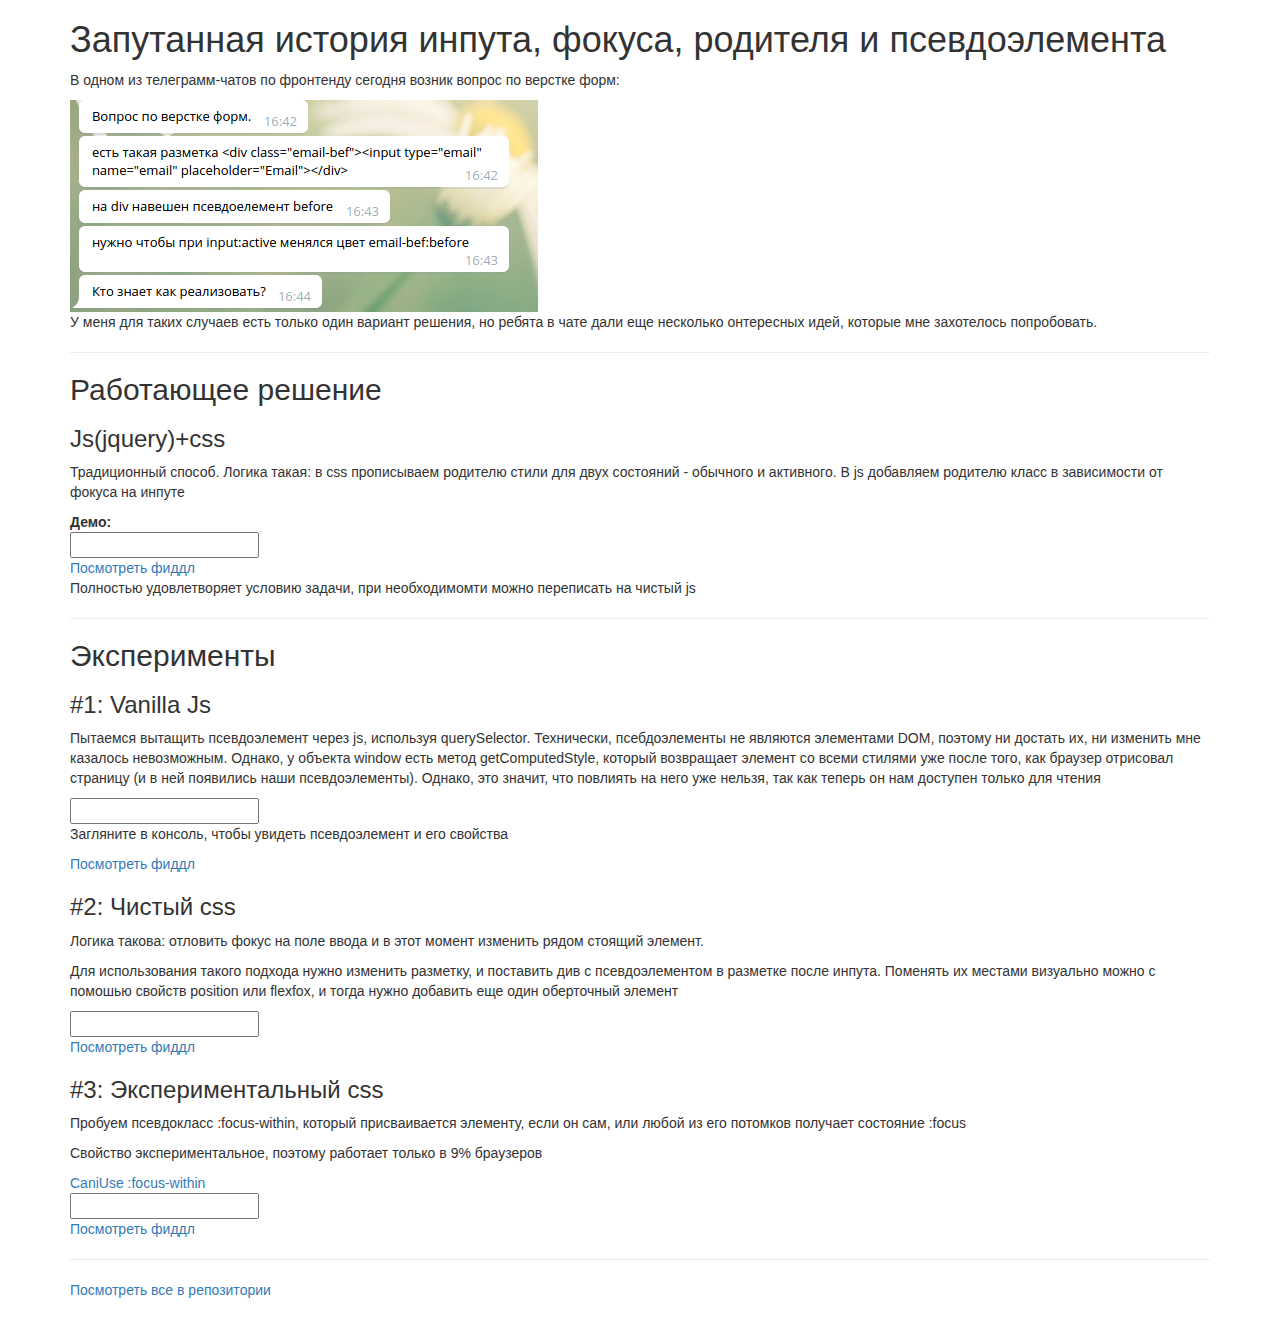
<file: index.html>
<!DOCTYPE html>
<html lang="en">
<head>
  <meta charset="UTF-8">
  <title>Фокусы с псевдоэлементом родителя</title>
  <script src="https://code.jquery.com/jquery-3.2.1.min.js"></script>
  <link rel="stylesheet" href="https://maxcdn.bootstrapcdn.com/bootstrap/3.3.7/css/bootstrap.min.css">
  <style>
    
  </style>
</head>
<body>
  <div class="container">
    <div class="row">
      <div class="col-xs-12">
        <h1>Запутанная история инпута, фокуса, родителя и псевдоэлемента</h1>
        <p>В одном из телеграмм-чатов по фронтенду сегодня возник вопрос по верстке форм:</p>
        <img src="question.png" alt="Question screenshot">
        <p>У меня для таких случаев есть только один вариант решения, но ребята в чате дали еще несколько онтересных идей, которые мне захотелось попробовать.</p>
        <hr>
        <h2>Работающее решение</h2>
        <div class="traditional">
          <h3>Js(jquery)+css</h3>
          <p>Традиционный способ. Логика такая: в css прописываем родителю стили для двух состояний - обычного и активного. В js добавляем родителю класс в зависимости от фокуса на инпуте</p>
          <b>Демо:</b>
          <div class="email">
            <input type="text">
          </div>
          <script>
            var element = $('.traditional .email input');
            var parent = $(element).parent();
            element.focus(function(){
              parent.addClass('active');
            }).blur(function(){
              parent.removeClass('active');
            })
          </script>
          <a href="https://jsfiddle.net/bzkkdd4r/" target="_blank">Посмотреть фиддл</a>
          <p>Полностью удовлетворяет условию задачи, при необходимомти можно переписать на чистый js</p>
        </div>
        <hr>
        <h2>Эксперименты</h2>
        <div class="option1">
          <h3>#1: Vanilla Js</h3>
          <p>Пытаемся вытащить псевдоэлемент через js, используя querySelector. Технически, псебдоэлементы не являются элементами DOM, поэтому ни достать их, ни изменить мне казалось невозможным. Однако, у объекта window есть метод getComputedStyle, который возвращает элемент со всеми стилями уже после того, как браузер отрисовал страницу (и в ней появились наши псевдоэлементы). Однако, это значит, что повлиять на него уже нельзя, так как теперь он нам доступен только для чтения</p>
          <div class="email">
            <input type="text">
          </div>
          <p>Загляните в консоль, чтобы увидеть псевдоэлемент и его свойства</p>
          <a href="https://jsfiddle.net/ec7k93hv/" target="_blank">Посмотреть фиддл</a>   
          <script>
            var pseudoElement = window.getComputedStyle(document.querySelector('.email'), ':before');
            console.log("Псевдоэлемент");
            console.log(pseudoElement);
          </script>
        </div>
        <div class="option2">
          <h3>#2: Чистый css</h3>
          <p>Логика такова: отловить фокус на поле ввода и в этот момент изменить рядом стоящий элемент.</p>
          <p> Для использования такого подхода нужно изменить разметку, и поставить див c псевдоэлементом в разметке после инпута. Поменять их местами визуально можно с помошью свойств position или flexfox, и тогда нужно добавить еще один оберточный элемент</p>
          <div class="parent-wrapper">
            <input type="text">
            <div class="email"></div>
          </div>
          <a href="https://jsfiddle.net/ao72v2ew/" target="_blank">Посмотреть фиддл</a>
        </div>

        <div class="option3">
          <h3>#3: Экспериментальный css</h3>
          <p>Пробуем псевдокласс :focus-within, который присваивается элементу, если он сам, или любой из его потомков получает состояние :focus</p>
          <p>Свойство экспериментальное, поэтому работает только в 9% браузеров</p>
          <a href="http://caniuse.com/#search=%3Afocus-within" target="_blank">CaniUse :focus-within</a>
          <div class="email">
            <input type="text">
          </div>
          <a href="https://jsfiddle.net/3sar0z13/" target="_blank">Посмотреть фиддл</a>
        </div>
        <hr>
        <a href="https://github.com/tsvetkovamaria/explore-focus" target="_blank">Посмотреть все в репозитории</a>
        <br><br>
      </div>
    </div>
  </div>
</body>
</html>
</file>
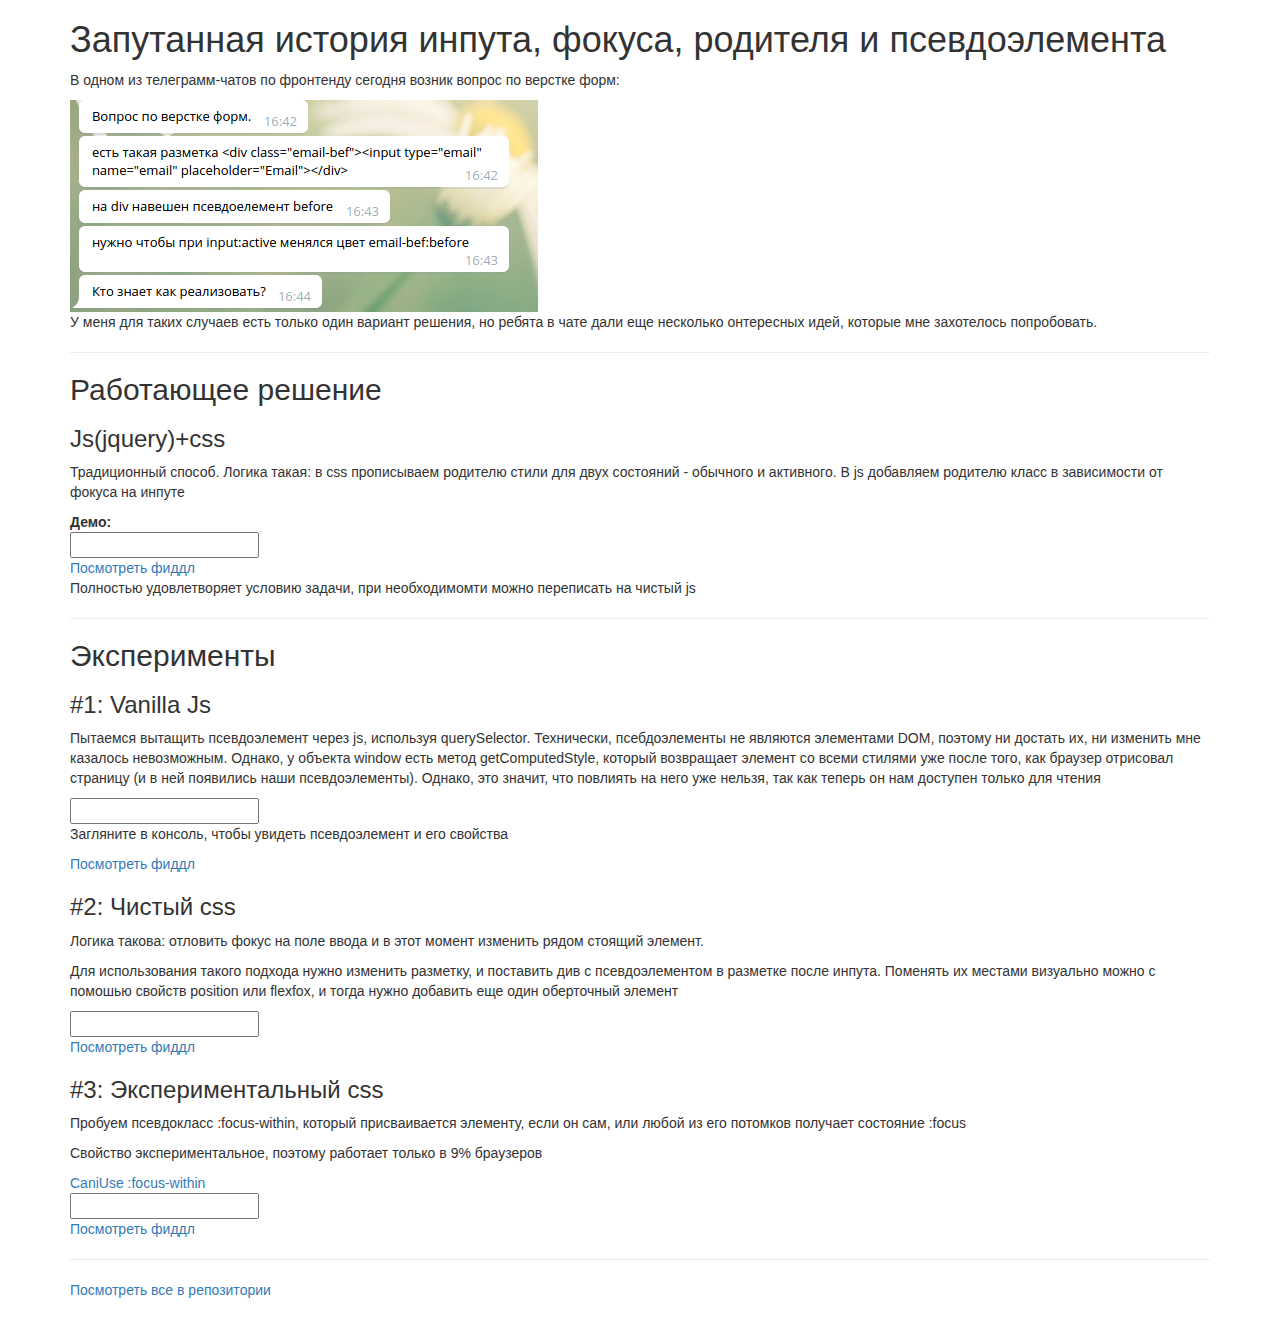
<file: test.html>
<!DOCTYPE html>
<html lang="en">
<head>
  <meta charset="UTF-8">
  <title>Document</title>
  <script src="https://code.jquery.com/jquery-3.2.1.min.js"></script>
  <link rel="stylesheet" href="https://maxcdn.bootstrapcdn.com/bootstrap/3.3.7/css/bootstrap.min.css">
  <style>
    
  </style>
</head>
<body>
  <div class="container">
    <div class="row">
      <div class="col-xs-12">
        <h1>Запутанная история инпута, фокуса, родителя и псевдоэлемента</h1>
        <p>В одном из телеграмм-чатов по фронтенду сегодня возник вопрос по верстке форм:</p>
        <img src="question.png" alt="Question screenshot">
        <p>У меня для таких случаев есть только один вариант решения, но ребята в чате дали еще несколько онтересных идей, которые мне захотелось попробовать.</p>
        <hr>
        <h2>Работающее решение</h2>
        <div class="traditional">
          <h3>Js(jquery)+css</h3>
          <p>Традиционный способ. Логика такая: в css прописываем родителю стили для двух состояний - обычного и активного. В js добавляем родителю класс в зависимости от фокуса на инпуте</p>
          <b>Демо:</b>
          <div class="email">
            <input type="text">
          </div>
          <script>
            var element = $('.traditional .email input');
            var parent = $(element).parent();
            element.focus(function(){
              parent.addClass('active');
            }).blur(function(){
              parent.removeClass('active');
            })
          </script>
          <a href="https://jsfiddle.net/bzkkdd4r/">Посмотреть фиддл</a>
          <p>Полностью удовлетворяет условию задачи, при необходимомти можно переписать на чистый js</p>
        </div>
        <hr>
        <h2>Эксперименты</h2>
        <div class="option1">
          <h3>#1: Vanilla Js</h3>
          <p>Пытаемся вытащить псевдоэлемент через js, используя querySelector. Технически, псебдоэлементы не являются элементами DOM, поэтому ни достать их, ни изменить мне казалось невозможным. Однако, у объекта window есть метод getComputedStyle, который возвращает элемент со всеми стилями уже после того, как браузер отрисовал страницу (и в ней появились наши псевдоэлементы). Однако, это значит, что повлиять на него уже нельзя, так как теперь он нам доступен только для чтения</p>
          <div class="email">
            <input type="text">
          </div>
          <p>Загляните в консоль, чтобы увидеть псевдоэлемент и его свойства</p>
          <a href="https://jsfiddle.net/ec7k93hv/">Посмотреть фиддл</a>   
          <script>
            var pseudoElement = window.getComputedStyle(document.querySelector('.email'), ':before');
            console.log("Псевдоэлемент");
            console.log(pseudoElement);
          </script>
        </div>
        <div class="option2">
          <h3>#2: Чистый css</h3>
          <p>Логика такова: отловить фокус на поле ввода и в этот момент изменить рядом стоящий элемент.</p>
          <p> Для использования такого подхода нужно изменить разметку, и поставить див c псевдоэлементом в разметке после инпута. Поменять их местами визуально можно с помошью свойств position или flexfox, и тогда нужно добавить еще один оберточный элемент</p>
          <div class="parent-wrapper">
            <input type="text">
            <div class="email"></div>
          </div>
          <a href="https://jsfiddle.net/ao72v2ew/">Посмотреть фиддл</a>
        </div>

        <div class="option3">
          <h3>#3: Экспериментальный css</h3>
          <p>Пробуем псевдокласс :focus-within, который присваивается элементу, если он сам, или любой из его потомков получает состояние :focus</p>
          <p>Свойство экспериментальное, поэтому работает только в 9% браузеров</p>
          <a href="http://caniuse.com/#search=%3Afocus-within">CaniUse :focus-within</a>
          <div class="email">
            <input type="text">
          </div>
          <a href="https://jsfiddle.net/3sar0z13/">Посмотреть фиддл</a>
        </div>
        <hr>
        <a href="https://github.com/tsvetkovamaria/explore-focus">Посмотреть все в репозитории</a>
        <br><br>
      </div>
    </div>
  </div>
</body>
</html>
</file>
